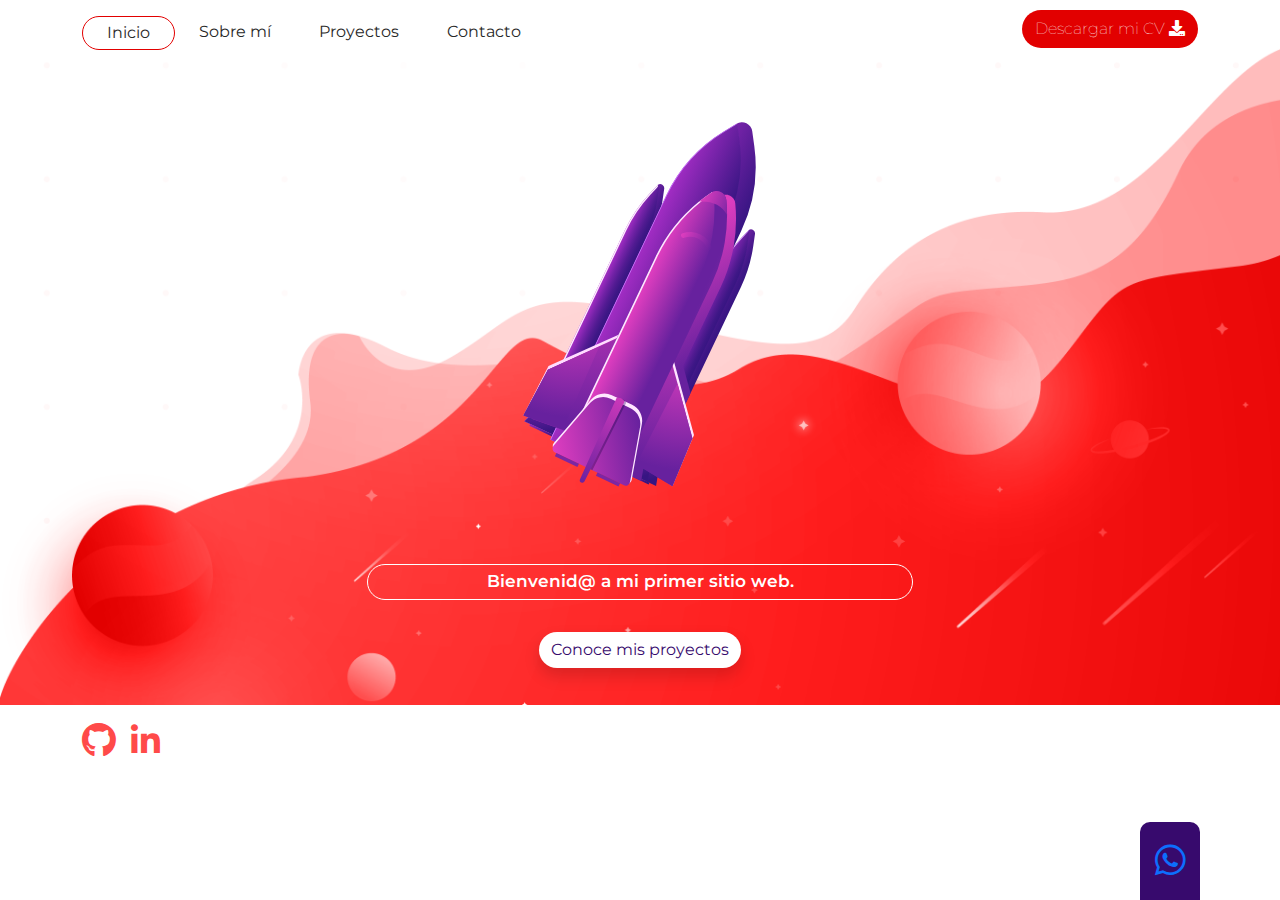
<file: index.html>
<!DOCTYPE html>
<html lang="en">
<head>
    <meta charset="UTF-8">
    <meta http-equiv="X-UA-Compatible" content="IE=edge">
    <meta name="viewport" content="width=device-width, initial-scale=1.0">
    <link rel="stylesheet" href="css/bootstrap/css/bootstrap.min.css">
    <link rel="stylesheet" href="css/fontawesome/css/all.min.css">
    <link rel="stylesheet" href="css/fontawesome/css/fontawesome.min.css">
    <link href="https://fonts.googleapis.com/css?family=Montserrat:100,200,300,400,500,600,700,800,900&display=swap"
        rel="stylesheet">
    <link rel="stylesheet" href="css/estilos.css">
    <link rel="shortcut icon" href="images/favicon.ico" />
    <title>Inicio</title>
</head>
<body id="home">
    <header>
        <nav class="navbar navbar-expand-md mb-4">
            <div class="container">
                <button class="navbar-toggler" type="button" data-bs-toggle="collapse" data-bs-target="#navbarCollapse"
                aria-controls="navbarCollapse" aria-expanded="false" aria-label="Toggle navigation">
                <i class="fas fa-bars"></i>
                </button>
                <div class="collapse navbar-collapse" id="navbarCollapse">
                    <ul class="navbar-nav me-auto mb-2 mb-md-0 mt-2">
                        <li class="nav-item">
                            <a class="nav-link active px-4 py-1 active" href="index.php">Inicio</a>
                        </li>
                        <li class="nav-item">
                            <a class="nav-link px-4 py-1 " href="sobre-mi.php">Sobre mí</a>
                        </li>
                        <li class="nav-item">
                            <a class="nav-link px-4 py-1 " href="proyecto.php">Proyectos</a>
                        </li>
                        <li class="nav-item">
                            <a class="nav-link px-4 py-1 " href="contacto.php">Contacto</a>
                        </li>
                    </ul>
                    <div class="d-inline">
                        <a href="" class="btn btn-rojo">Descargar mi CV <i class="fas fa-download"></i></a>
                    </div>
            </div>
        </nav>
    </header>
    <main class="container">
        <div class="row">
            <div class="col-12 mt-4 text-center div-cohete">
                <a href="proyectos.php"><img src="images/cohete.svg" class="cohete"></a>
            </div>
        </div>
        <div class="row">
            <div class="col-12 col-sm-6 my-4 mt-sm-5 text-center offset-sm-3 mb-3">
                <div class="input-home">
                    <p class="p-1">Bienvenid@ a mi primer sitio web.</p>
                </div>
            </div>
        </div>
        <div class="row">
            <div class="col-12 text-center">
                <a href="proyecto.html" class="btn btn-blanco shadow">Conoce mis proyectos</a>
            </div>
        </div>
    </main>
    <footer class="container">
        <div class="row mt-5">
            <div class="col-12 col-sm-3 text-center text-sm-start">
                <a href="https://github.com" target="_blank" title="Github"><i class="fab fa-github"></i></a>
                <a href="https://www.linkedin.com/in/andrea-nicole-erausquin-952a651b4/" target="_blank" title="Linkedin"><i
                        class="fab fa-linkedin-in"></i></a>
            </div>
            <div class="col-12 col-sm-3 text-center text-sm-start pt-2 p-sm-0">
                Sponsor <a href="https://depcsuite.com" target="_blank" title="DEPCSUITE">DePC Suite</a>
            </div>
            <div class="col-12 col-sm-3 text-sm-start  pt-2 p-sm-0">
                <a href="mailto:naerau@gmail.com">naerau@gmail.com</a>
            </div>
        </div>
    </footer>
    <div class="whatsapp">
        <a href="https://api.whatsapp.com/send?phone=541130392254" title="Whatsapp"><i class="fab fa-whatsapp"></i></a>
    </div>
    <script src="css/bootstrap/js/bootstrap.bundle.min.js"></script></body>
      
    
</body>
</html>
</file>
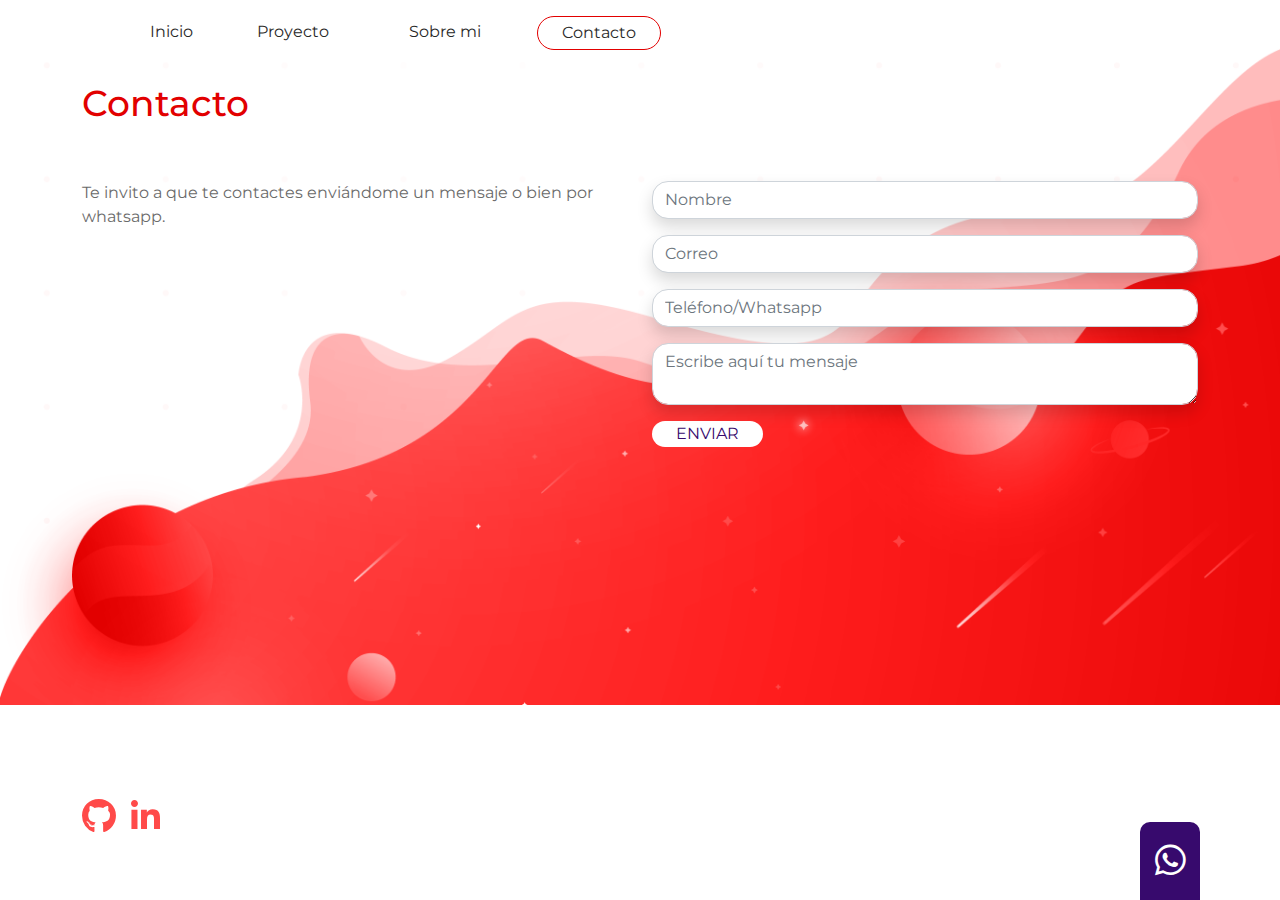
<file: contacto.html>
<!DOCTYPE html>
<html lang="es">
<head>
    <meta charset="UTF-8">
    <meta http-equiv="X-UA-Compatible" content="IE=edge">
    <meta name="viewport" content="width=device-width, initial-scale=1.0">
    <title>Contacto</title>
    <link rel="stylesheet" href="css/fontawesome/css/all.min.css">
    <link rel="stylesheet" href="css/fontawesome/css/fontawesome.min.css">
    <link rel="stylesheet" href="css/bootstrap/css/bootstrap.min.css">
    <link href="https://fonts.googleapis.com/css?family=Montserrat:100,200,300,400,500,600,700,800,900&display=swap"
    rel="stylesheet">
    <link rel="stylesheet" href="css/estilos.css"> <!--nuestra hoja de estilos tiene que estar a lo ultimo asi no se pisa por las demas-->
</head>
<body id="contacto">
    <header class="container">
    <nav class="navbar navbar-expand-md">
        <div class="container-fluid">
          <button class="navbar-toggler" type="button" data-bs-toggle="collapse" data-bs-target="#navbarCollapse" aria-controls="navbarCollapse" aria-expanded="false" aria-label="Toggle navigation">
            <span class="navbar-toggler-icon"></span>
          </button>
          <div class="collapse navbar-collapse" id="navbarCollapse">
            <ul class="navbar-nav mb-2 mt-2 px-3">
              <li class="nav-item ps-3">
                <a class="nav-link px-4 py-1" href="index.html">Inicio</a>
              </li>
              <li class="nav-item px-3">
                <a class="nav-link px-4 py-1" href="proyecto.html">Proyecto</a>
              </li>
              <li class="nav-item px-3">
                <a class="nav-link px-4 py-1" href="sobre-mi.html">Sobre mi</a>
              </li>
              <li class="nav-item px-3">
                <a class="nav-link active px-4 py-1" href="contacto.html">Contacto</a>
              </li>
            </ul>
          </div>
        </div>
      </nav>
    </header>
    <main class="container">
        <div class="row">
            <div class="col-12 mt-3 mb-5">
                <h1>Contacto</h1>
            </div>
            <div class="col-12 col-sm-6">
                <p>Te invito a que te contactes enviándome un mensaje o bien por whatsapp.</p>
            </div>
            <div class="col-12 col-sm-6">
                <form action="" method="post">
                    <div class="pb-3">
                        <input type="text" name="txtNombre" id="txtNombre" placeholder="Nombre" class="form-control shadow">
                    </div>
                    <div class="pb-3">
                        <input type="email" name="txtCorreo" id="txtCorreo" placeholder="Correo" class="form-control shadow">
                    </div>
                    <div class="pb-3">
                        <input type="tel" name="txtTelefono" id="txtTelefono" placeholder="Teléfono/Whatsapp" class="form-control shadow">
                    </div>
                    <div class="pb-3">
                        <textarea name="txtMensaje" id="txtMensaje" placeholder="Escribe aquí tu mensaje" class="form-control shadow"></textarea>
                    </div>
                    <div class="pb-3">
                        <button type="submit" id="btnEnviar" name="btnEnviar" class="btn-blanco px-4">ENVIAR</button>
                    </div>
                </form>
            </div>
        </div>
    </main>
    <footer class="container fixed-bottom mb-5"> <!--para que quede fijo abajo con un margen de 5-->
        <div class="row mt-5 pb-3">
                <div class="col-12 col-sm-3 text-center text-sm-start">
                    <a href="https://github.com" target="_blank" title="Github"><i class="fab fa-github"></i></a>
                    <a href="https://www.linkedin.com/in/andrea-nicole-erausquin-952a651b4/" target="_blank" title="Linkedin"><i
                            class="fab fa-linkedin-in"></i></a>
                </div>
                <div class="col-12 col-sm-3 text-center text-sm-start pt-2 p-sm-0">
                    Sponsor <a href="https://depcsuite.com" target="_blank" title="DEPCSUITE">DePC Suite</a> <!--el target blanck es para que la persona no abandone nuestro sitio web-->
                </div>
                <div class="col-12 col-sm-3 text-sm-start  pt-2 p-sm-0">
                    <a href="mailto:naerau@gmail.com">naerau@gmail.com</a>
                </div>
        </div>
        <div class="whatsapp">
            <a href="https://api.whatsapp.com/send?phone=541130392254 pb-4 pt3 px-3" title="Whatsapp"><i class="fab fa-whatsapp"></i></a>
        </div>
        <script src="css/bootstrap/js/bootstrap.bundle.min.js"></script></body>
    </footer>
</body>
</html>
</file>
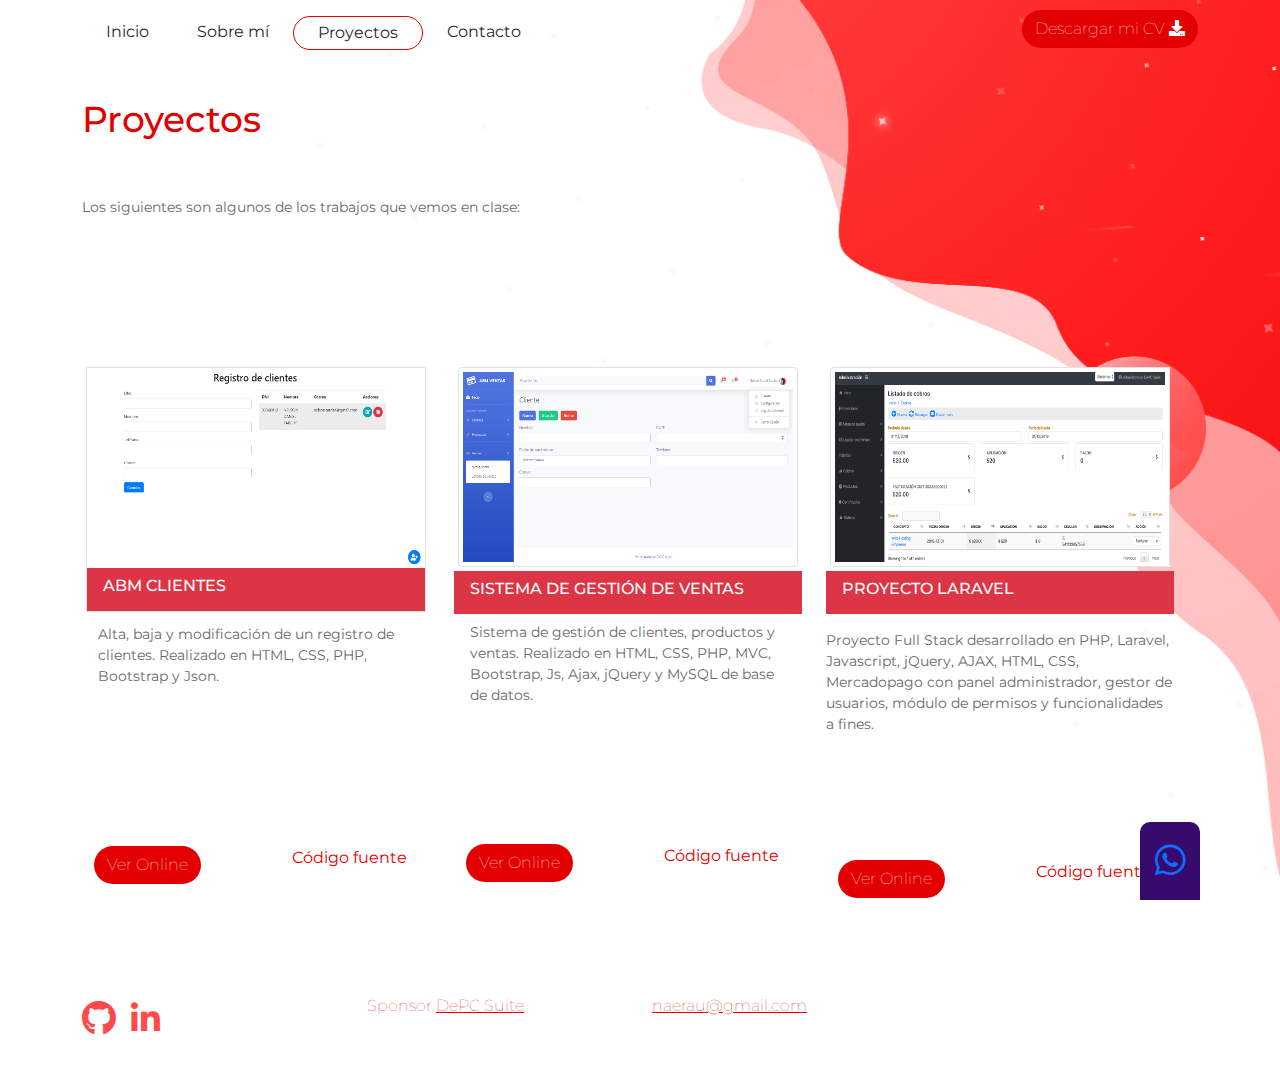
<file: proyecto.html>
<!DOCTYPE html>
<html lang="en">
<head>
    <meta charset="UTF-8">
    <meta http-equiv="X-UA-Compatible" content="IE=edge">
    <meta name="viewport" content="width=device-width, initial-scale=1.0">
    <link rel="stylesheet" href="css/bootstrap/css/bootstrap.min.css">
    <link rel="stylesheet" href="css/fontawesome/css/all.min.css">
    <link rel="stylesheet" href="css/fontawesome/css/fontawesome.min.css">
    <link href="https://fonts.googleapis.com/css?family=Montserrat:100,200,300,400,500,600,700,800,900&display=swap"
        rel="stylesheet">
    <link rel="stylesheet" href="css/estilos.css">
    <link rel="shortcut icon" href="images/favicon.ico" />
    <title>Proyectos</title>
</head>
<body id="proyectos">
    <header>
        <nav class="navbar navbar-expand-md mb-4">
            <div class="container">
                <button class="navbar-toggler" type="button" data-bs-toggle="collapse" data-bs-target="#navbarCollapse"
                    aria-controls="navbarCollapse" aria-expanded="false" aria-label="Toggle navigation">
                    <i class="fas fa-bars"></i>
                </button>
                <div class="collapse navbar-collapse" id="navbarCollapse">
                    <ul class="navbar-nav me-auto mb-2 mb-md-0 mt-2">
                        <li class="nav-item">
                            <a class="nav-link px-4 py-1" href="index.php">Inicio</a>
                        </li>
                        <li class="nav-item">
                            <a class="nav-link px-4 py-1 " href="sobre-mi.php">Sobre mí</a>
                        </li>
                        <li class="nav-item">
                            <a class="nav-link active px-4 py-1 " href="proyecto.php">Proyectos</a>
                        </li>
                        <li class="nav-item">
                            <a class="nav-link px-4 py-1 " href="contacto.php">Contacto</a>
                        </li>
                    </ul>
                    <div class="d-inline">
                        <a href="" class="btn btn-rojo">Descargar mi CV <i class="fas fa-download"></i></a>
                    </div>
                </div>
            </div>
        </nav>
    </header>
    <main class="container">
        <div class="row">
            <div class="col-12 mt-3 mb-5">
                <h1>Proyectos</h1>
            </div>
        </div>
        <div class="row">
            <div class="col-12">
                <p>Los siguientes son algunos de los trabajos que vemos en clase:</p>
            </div> 
            <div class="row">
                <div class="col-12 col-sm-4 mi-proyecto">
                    <div class="m-1 border bg-white">
                        <img src="images/abmclientes.png" alt="ABM Clientes" class="img-fluid">
                        <div class="bg-danger py-2 ps-3">
                            <h3>ABM Clientes</h3>
                        </div>
                    </div>
                    <div class="px-3 py-2">
                    <p>Alta, baja y modificación de un registro de clientes. Realizado en HTML, CSS, PHP, Bootstrap y Json.</p>
                    </div>
                    <div class="row py-5">
                        <div class="col-6 p-0 ps-4">
                            <a href="file:///C:/Users/Usuaria/Desktop/DePc/portfolio/index.html" class="btn btn-rojo">Ver Online</a>
                        </div>
                        <div class="col-6 p-0 text-center">
                            <a href="www.github.com" class="btn-link">Código fuente</a>
                        </div>
                    </div>
                </div>



                <div class="col-12 col-sm-4">
                    <div class="m-1 bg-white"> 
                        <img src="images/abmventas.png" alt="ABM Ventas" class="img-thumbnail">
                    </div>
                    <div class="bg-danger py-2 ps-3">
                        <h3>SISTEMA DE GESTIÓN DE VENTAS</h3>
                    </div>
                    <div class="px-3 py-2">
                        <p>Sistema de gestión de clientes, productos y ventas. Realizado en HTML, CSS, PHP, MVC, Bootstrap, Js, Ajax, jQuery y MySQL de base de datos.</p>
                    </div>
                    <div class="row py-5">
                        <div class="col-6 p-0 ps-4">
                            <a href="file:///C:/Users/Usuaria/Desktop/DePc/portfolio/index.html" class="btn btn-rojo">Ver Online</a>
                        </div>
                        <div class="col-6 p-0 text-center">
                            <a href="www.github.com" class="btn-link">Código fuente</a>
                        </div>
                    </div>
                </div>


                <div class="col-12 col-sm-4">
                    <div class="m-1 bg-white">
                        <img src="images/proyecto-integrador.png" alt="Proyecto Integrado" class="img-thumbnail">
                    </div>
                    <div class="bg-danger py-2 ps-3">
                        <h3>PROYECTO LARAVEL</h3>
                    </div>
                    <div class="col-12 py-3">
                        <p>Proyecto Full Stack desarrollado en PHP, Laravel, Javascript, jQuery, AJAX, HTML, CSS, Mercadopago con panel administrador, gestor de usuarios, módulo de permisos y funcionalidades a fines.</p>
                    </div>
                    <div class="row py-5">
                        <div class="col-6 p-0 ps-4">
                            <a href="file:///C:/Users/Usuaria/Desktop/DePc/portfolio/index.html" class="btn btn-rojo">Ver Online</a>
                        </div>
                        <div class="col-6 p-0 text-center">
                            <a href="www.github.com" class="btn-link">Código fuente</a>
                        </div>
                    </div>
                </div>
            </div>
            
            <footer class="container my-5">
                <div class="row">
                    <div class="col-12 col-sm-3 text-center text-sm-start"> <!--los iconos de redes deben estar alineados a la izquierda-->
                        <a href="https://github.com" target="_blank" title="Github"><i class="fab fa-github"></i></a>
                        <a href="https://www.linkedin.com/in/andrea-nicole-erausquin-952a651b4/" target="_blank" title="Linkedin"><i
                                class="fab fa-linkedin-in"></i></a>
                    </div>
                    <div class="col-12 col-sm-3">
                        Sponsor <a href="https://depcsuite.com" target="_blank" title="DEPCSUITE" class="depc">DePC Suite</a>
                    </div>
                    <div class="col-12 col-sm-3" class="mailto">
                        <a href="mailto:naerau@gmail.com">naerau@gmail.com</a>
                    </div>
                </div>
            </footer>
            <div class="whatsapp">
                <a href="https://aptuwhatsapp.com/send?phone=541130392254" title="Whatsapp"><i class="fab fa-whatsapp"></i></a>
            </div>
            <script src="css/bootstrap/js/bootstrap.bundle.min.js"></script></body>
        
</body>
</html>
</file>
<file: css/estilos.css>
@import url('https://fonts.googleapis.com/css2?family=Montserrat:wght@100;600;700&display=swap');
body{
    font-family: 'Montserrat', sans-serif;
    margin: 0px;
}
#contacto, #home{
    background-image: url("../images/fondo-contacto.png");
    background-size: 100%;
    background-repeat: no-repeat;
}
#contacto footer{
    color: white;
}
#contacto footer:hover{
    color: #370a6d;
}
#proyectos{
    background-image: url("../images/fondo-proyectos.png");
    background-size: 100%;
    background-repeat: no-repeat;
}
#proyectos h3{
    font-size: 16px;
    color: white;
    text-transform: uppercase;
}
#proyectos img{
    height: 200px;
}
#proyectos footer a{
    color: #E20000;
    
}
#proyectos footer a:hover{
    color: #370a6d;
}
#proyectos footer{
    color: #E20000;
}
#proyectos p{
    height: 150px;
    font-size: 14px;
}

h1{
    color:#E20000;
    font-size: 36px;
}
p{
    color:#6a6a6a;;
    font-size: 16px;
}
.form-control{
    border-radius: 10px;
}
nav .active{
    border: 1px solid #E20000;
    border-radius: 20px;
}
nav .nav-link{
    color:#282828;
}
nav .fa-bars{
    color: #E20000;
}
.navbar-toggler{
    border-color: #E20000 solid 1px;
}
.btn-blanco{
    color: #370a6d;
    background-color: white;
    border: 0px;
    border-radius: 20px;
}
.btn-blanco:hover{
    color:white;
    background-color: #370a6d;  
}
.btn-rojo{
    background-color: #E20000;
    color: white;
    font-weight: 100;
    border-radius: 20px;
}
.btn-rojo:hover{
    color:white;
    background-color: #370a6d;  
}
.btn-link{
    color: #E20000;
    text-decoration:none ;
}
.btn-link:hover{
    color: #370a6d;
}
.form-control{
    border-radius: 16px;
}
footer{
    font-weight: 100;
    color: white;
}
footer a{
    color: white;
}
footer .fa-github{
    font-size: 35px;
    color: #ff4a49;
}
footer .fa-linkedin-in{
    color: #ff4a49;
    background-color: white;
    font-size: 33px;
    border: 0px;
    height: 36px;
    width: 34px;
    text-align: center;
    padding: 8px 0 0 0;
    border-radius: 80px;
    margin: 0 8px;
}
.whatsapp{
    position: fixed;
    bottom: 0px;
    right: 80px;
    font-size: 35px;
    background: #370a6d;
    border-top-left-radius: 10px ;
    border-top-right-radius: 10px;
    width: 60px;
    color: white;
    text-align: center;
    padding: 13px;
}
#home img{
    width: 250px;
}
#home img:hover{
    width: 260px;
}
#home .div-cohete{
    height: 410px; /*para darle una altura al texto y fijarlo*/
}
#home .cohete{
    height: 400px;
}
#home .cohete:hover{
    height: 410px;
}
#home .input-home p{
    color: #E20000;
    border: 1px solid #E20000;
    color: white;
    font-size: 17px;
    border: 1px solid white;
    border-radius: 50px;
    font-weight: 600;
} 

@media (max-width: 750px){  /*para dispositivos moviles. la ubicacion siempre es al final de la hoja de estilos*/
#contacto {
    background-image: url(../images/fondo-proyectos.png);
}
}
@media (max-width: 750px){
#proyectos .whatsapp{
 right: 10px;
 
}
@media(max-width:750px) {
#home .whatsapp{
    right: 10px;
}
}
.input-home p{
    color: #E20000 !important;
    border: 1px solid #E20000 !important;
    width: auto !important;
}
#home .fa-github .fa-linkedin-in{
    color: #E20000;
}
#home .depc .mailto{
    color: #E20000;
    
}
}
</file>
